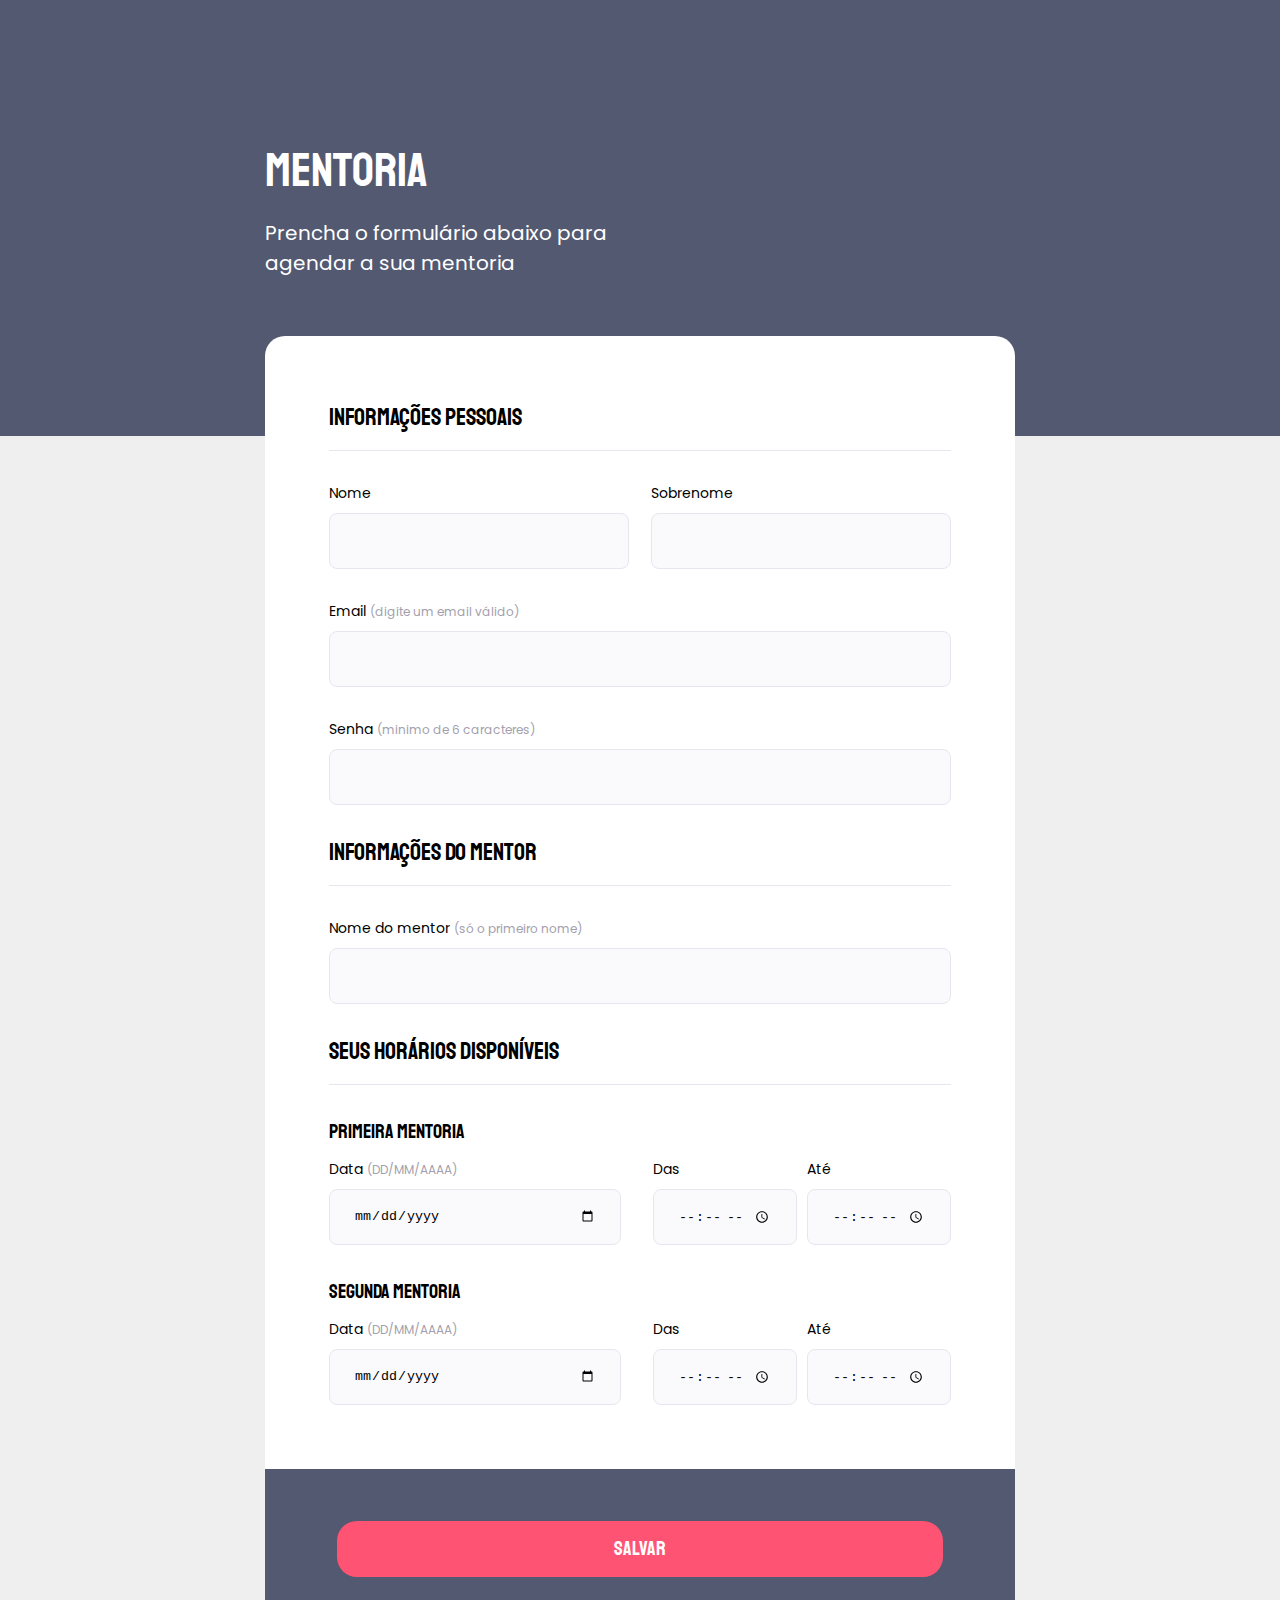
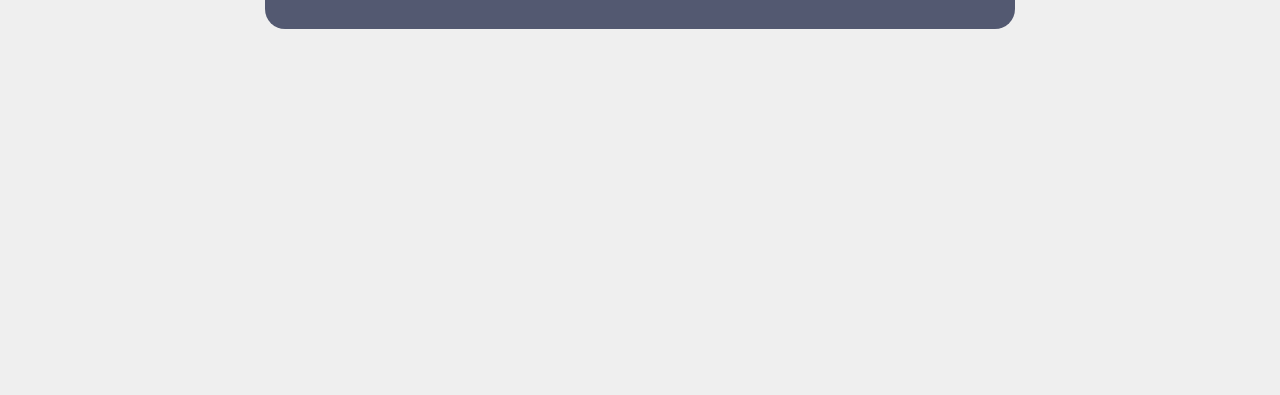
<file: Forms_Project1/index.html>
<!DOCTYPE html>
<html lang="pt-br">
<head>
    <link rel="preconnect" href="https://fonts.googleapis.com">
    <link rel="preconnect" href="https://fonts.gstatic.com" crossorigin>
    <link href="https://fonts.googleapis.com/css2?family=Poppins&family=Staatliches&display=swap" rel="stylesheet">
    <meta charset="UTF-8">
    <meta http-equiv="X-UA-Compatible" content="IE=edge">
    <meta name="viewport" content="width=device-width, initial-scale=1.0">
    <title>Mentoria</title>
    <link rel="stylesheet" href="./style.css">
</head>
<body>
    <div class="page">
        <header>
            <h1>Mentoria</h1>
            <p>Prencha o formulário abaixo para agendar a sua mentoria</p>
        </header>

        <form id="my-form">
            <fieldset>
                <div class="fieldset-wrapper">
                    <legend>Informações pessoais</legend>
                    <div class="col-2">
                        <div class="input-wrapper">
                            <label for="name">Nome</label>
                            <input type="text" id="name" required>
                        </div>
        
                        <div class="input-wrapper">
                            <label for="surname">Sobrenome</label>
                            <input type="text" id="surname" required>
                        </div>
                    </div>
    
                    <div class="input-wrapper">
                        <label for="email">Email <span>(digite um email válido)</span></label>
                        <input type="email" id="email" required>
                    </div>
    
                    <div class="input-wrapper">
                        <label for="password">Senha <span>(minimo de 6 caracteres)</span></label>
                        <input type="password" id="password" required minlength="6">
                    </div>
                </div>
            </fieldset>

            <fieldset>
                <div class="fieldset-wrapper">
                    <legend>Informações do mentor</legend>
                    <div class="input-wrapper">
                        <label for="mentor-name">Nome do mentor <span>(só o primeiro nome)</span></label>
                        <input type="text" id="mentor-name" required>
                    </div>
                </div>
            </fieldset>
            
            <fieldset>
                <div class="fieldset-wrapper">
                    <legend>Seus horários disponíveis</legend>

                    <div class="time-available">
                        <p>Primeira mentoria</p>
                        <div class="col-2-1">
                            <div class="input-wrapper">
                                <label for="date">Data <span>(DD/MM/AAAA)</span></label>
                                <input type="date" id="date" required>
                            </div>
            
                            <div class="col-2-2">
                                <div class="input-wrapper">
                                    <label for="start-time">Das</label>
                                    <input type="time" id="start-time" required>
                                </div>
                
                                <div class="input-wrapper">
                                    <label for="end-time">Até</label>
                                    <input type="time" id="end-time" required>
                                </div>
                            </div>
                        </div>
                    </div>

                    <div class="time-available">
                        <p>Segunda mentoria</p>
                        <div class="col-2-1">
                            <div class="input-wrapper">
                                <label for="2date">Data <span>(DD/MM/AAAA)</span></label>
                                <input type="date" id="2date" required>
                            </div>
                            
                            <div class="col-2-2">
                                <div class="input-wrapper">
                                    <label for="2start-time">Das</label>
                                    <input type="time" id="2start-time" required>
                                </div>
                
                                <div class="input-wrapper">
                                    <label for="2end-time">Até</label>
                                    <input type="time" id="2end-time" required>
                                </div>
                            </div>
                        </div>
                    </div>

                </div>
            </fieldset>
        </form>
        <footer>
            <button class="button" form="my-form">Salvar</button>
        </footer>


    </div>
    
</body>
</html>
</file>
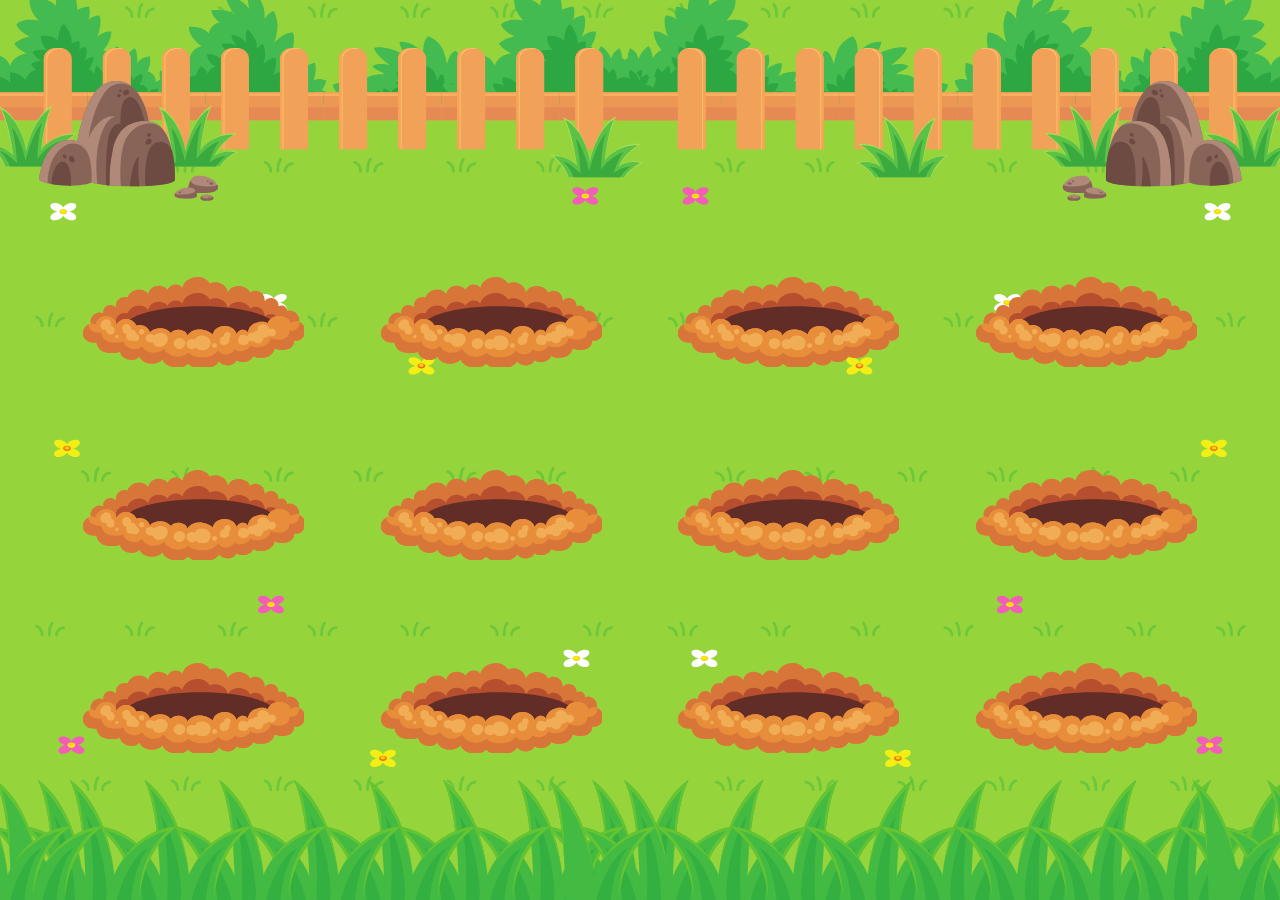
<file: WhackAMole/index.html>
<!DOCTYPE html>
<html lang="en">
<head>
    <meta charset="UTF-8">
    <meta name="viewport" content="width=device-width, initial-scale=1.0">
    <title>Whack a mole</title>

    <link rel="stylesheet" href="./style.css">
</head>
<body>
    <img src="./assets/fundo.svg" alt="Background image" id="background">
    <main>
        <div class="toupeira"></div>
        <div class="toupeira"></div>
        <div class="toupeira"></div>
        <div class="toupeira"></div>
        <div class="toupeira"></div>
        <div class="toupeira"></div>
        <div class="toupeira"></div>
        <div class="toupeira"></div>
        <div class="toupeira"></div>
        <div class="toupeira"></div>
        <div class="toupeira"></div>
        <div class="toupeira"></div>
    </main>
</body>
</html>
</file>
<file: Forms_Project1/style.css>
*{
    margin: 0;
    padding: 0;
    box-sizing: border-box;
}

body{
    background-color: #EFEFEF;
}

body::before{
    content: '';
    display: block;
    background-color: #535971;
    position: absolute;
    top: 0;
    left: 0;
    z-index: -1;
    height: 436px;
    width: 100vw;
}

.page{
    margin: auto;
    width: 750px;
}

header{
    margin-top: 140px;
    color: white;
    margin-bottom: 58px;
    width: 417px;
}

header h1{
    margin-bottom: 18px;
    font-family: 'Staatliches';
    font-style: normal;
    font-weight: 400;
    font-size: 48px;
    line-height: 60px;
}

header p{
    font-family: 'Poppins';
    font-style: normal;
    font-weight: 400;
    font-size: 20px;
    line-height: 30px;
}

form{
    background-color: white;
    border-radius: 20px 20px 0px 0px;
    display: block;
    padding: 64px;
    display: flex;
    flex-direction: column;
    gap: 30px;
}

fieldset{
    border: none;
}

.fieldset-wrapper{
    display: flex;
    flex-direction: column;
    gap: 30px;
}

fieldset legend{
    border-bottom:1px solid #E6E6F0;
    padding-bottom: 16px;
    font-family: 'Staatliches';
    font-style: normal;
    font-weight: 400;
    font-size: 24px;
    line-height: 34px;
}

.input-wrapper{
    display: flex;
    flex-direction: column;
}

.input-wrapper label{
    margin-bottom: 8px;
    font-family: 'Poppins';
    font-style: normal;
    font-weight: 400;
    font-size: 14px;
    line-height: 24px;
}

.input-wrapper label span{
    font-size: 12px;
    line-height: 20px;
    color: #a39fad;
}

.input-wrapper input{
    background: #FAFAFC;
    height: 56px;
    
    border: 1px solid #E6E6F0;
    border-radius: 8px;

    padding: 0 24px;
}

.col-2{
    display: flex;
    gap: 22px;
}

.col-2 .input-wrapper{
    width: 100%;
}

.col-2-1{
    display: flex;
    gap: 32px;
}

.col-2-1 .input-wrapper, .col-2-2{
    width: 100%;
}

.col-2-2{
    display: flex;
    gap: 10px;
}

form p{
    font-family: 'Staatliches';
    font-style: normal;
    font-weight: 400;
    font-size: 20px;
    line-height: 34px;
}

.time-available{
    display: flex;
    flex-direction: column;
    gap: 8px;
}

footer{
    height: 160px;
    background-color: #535971;
    border-radius: 0px 0px 20px 20px;
    padding: 52px 72px;
    margin-bottom: 366px;
    display: flex;
    flex-direction: column;
}

footer button{
    background-color: #FF5374;
    height: 56px;
    padding: 15px 40px;
    gap: 10px;
    border-radius: 20px;
    color: white;
    font-family: 'Staatliches';
    font-style: normal;
    font-weight: 400;
    font-size: 20px;
    line-height: 26px;
    border: 0;
}

footer button:hover{
    background-color: #c7415c;
}
</file>
<file: WhackAMole/style.css>
*{
    margin: 0;
    padding: 0;
    box-sizing: border-box;
}

:root{
    font-size: 62.5%;
}

body #background{
    object-fit: cover;
    position: absolute;
    left: 0;
    top: 0;
    z-index: -1;
    width: 100%;
    height: 100%;
}

.toupeira{
    background-image: url('./assets/toupeira6.svg');
    width: 22.1rem;
    height: 16.7rem;
}

main{
    max-width: 116.5rem;
    display: grid;
    justify-items: center;
    gap: 2.6rem;
    margin: 20rem auto 10rem;
    grid-template-columns: 1fr 1fr 1fr 1fr ; 
}

main div:nth-child(1){
    animation: moleAnimation 1300ms;
}

main div:nth-child(7){
    animation: moleAnimation 1300ms;
    animation-delay: 1500ms;
}

main div:nth-child(10){
    animation: moleAnimation 1300ms;
    animation-delay: 3000ms;
}

@keyframes moleAnimation{
    0%{
        background: url('./assets/toupeira6.svg');
    }
    20%{
        background: url('./assets/toupeira1.svg');
    }
    40%{
        background: url('./assets/toupeira2.svg');
    }
    60%{
        background: url('./assets/toupeira3.svg');
    }
    80%{
        background: url('./assets/toupeira4.svg');
    }
    100%{
        background: url('./assets/toupeira5.svg');
    }
}
</file>
